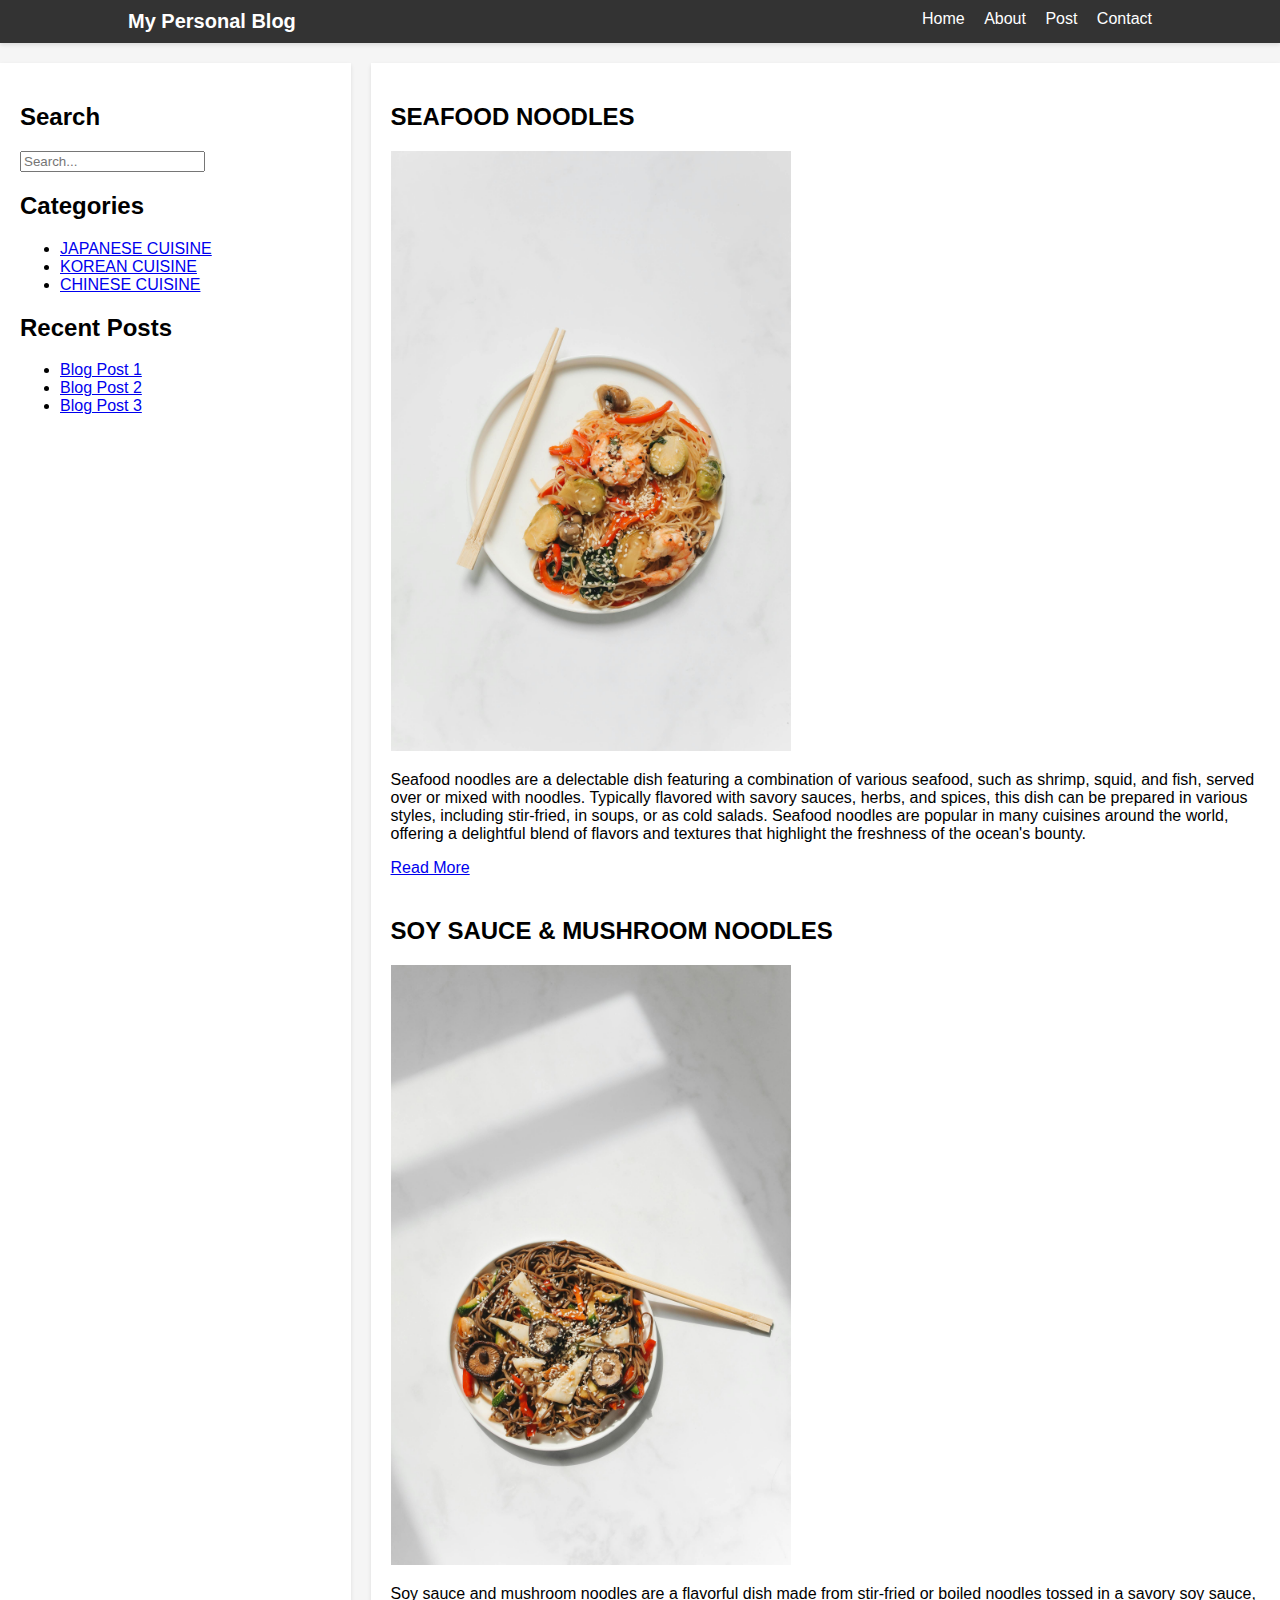
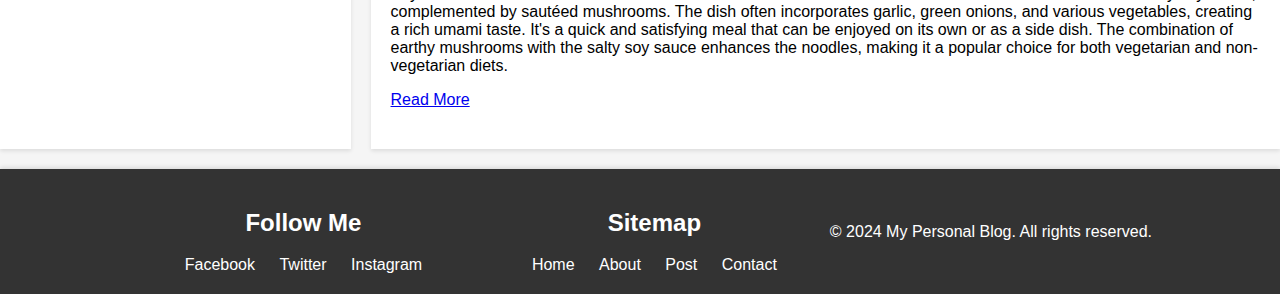
<file: index.html>
<!DOCTYPE html>
<html>
<head>
<title>My Personal Blog</title>
<link rel="stylesheet" href="css/styles.css">
</head>
<body>
<header>
<div class="header-content">
<div class="logo">
<h1>My Personal Blog</h1>
</div>
<nav>
<ul>
<li><a href="index.html">Home</a></li>
<li><a href="about.html">About</a></li>
<li><a href="posts.html">Post</a></li>
<li><a href="contact.html">Contact</a></li>
</ul>
</nav>
</div>
</header>
<main>
<aside class="sidebar">
<h2>Search</h2>
<input type="text" placeholder="Search...">
<h2>Categories</h2>
<ul>
<li><a href="#">JAPANESE CUISINE</a></li>
<li><a href="#">KOREAN CUISINE</a></li>
<li><a href="#">CHINESE CUISINE</a></li>
</ul>
<h2>Recent Posts</h2>
<ul>
<li><a href="blogpost1.html">Blog Post 1</a></li>
<li><a href="blogpost2.html">Blog Post 2</a></li>
<li><a href="blogpost3.html">Blog Post 3</a></li>
</ul>
</aside>
<section class="content">
<article class="blog-post">
<h2>SEAFOOD NOODLES</h2>
<img src="images/pexels-polina-tankilevitch-4518688.jpg" alt="pexels-polina-tankilevitch-4518688" width="400" height="500">
<p>Seafood noodles are a delectable dish featuring a combination of various seafood, such as shrimp, squid, and fish, served over or mixed with noodles. Typically flavored with savory sauces, herbs, and spices, this dish can be prepared in various styles, including stir-fried, in soups, or as cold salads. Seafood noodles are popular in many cuisines around the world, offering a delightful blend of flavors and textures that highlight the freshness of the ocean's bounty.</p>
<a href="#">Read More</a>
</article>
<article class="blog-post">
<h2>SOY SAUCE & MUSHROOM NOODLES</h2>
<img src="images/pexels-polina-tankilevitch-4518700.jpg" alt="pexels-polina-tankilevitch-4518700" width="400" height="500">
<p>Soy sauce and mushroom noodles are a flavorful dish made from stir-fried or boiled noodles tossed in a savory soy sauce, complemented by sautéed mushrooms. The dish often incorporates garlic, green onions, and various vegetables, creating a rich umami taste. It's a quick and satisfying meal that can be enjoyed on its own or as a side dish. The combination of earthy mushrooms with the salty soy sauce enhances the noodles, making it a popular choice for both vegetarian and non-vegetarian diets.</p>
<a href="#">Read More</a>
</article>
</section>
</main>
<footer>
<div class="footer-content">
<div class="social-media">
<h2>Follow Me</h2>
<ul>
<li><a href="#">Facebook</a></li>
<li><a href="#">Twitter</a></li>
<li><a href="#">Instagram</a></li>
</ul>
</div>
<div class="sitemap">
<h2>Sitemap</h2>
<ul>
<li><a href="index.html">Home</a></li>
<li><a href="about.html">About</a></li>
<li><a href="posts.html">Post</a></li>
<li><a href="contact.html">Contact</a></li>
</ul>
</div>
<p>&copy; 2024 My Personal Blog. All rights reserved.</p>
</div>
</footer>
</body>
</html>
</file>
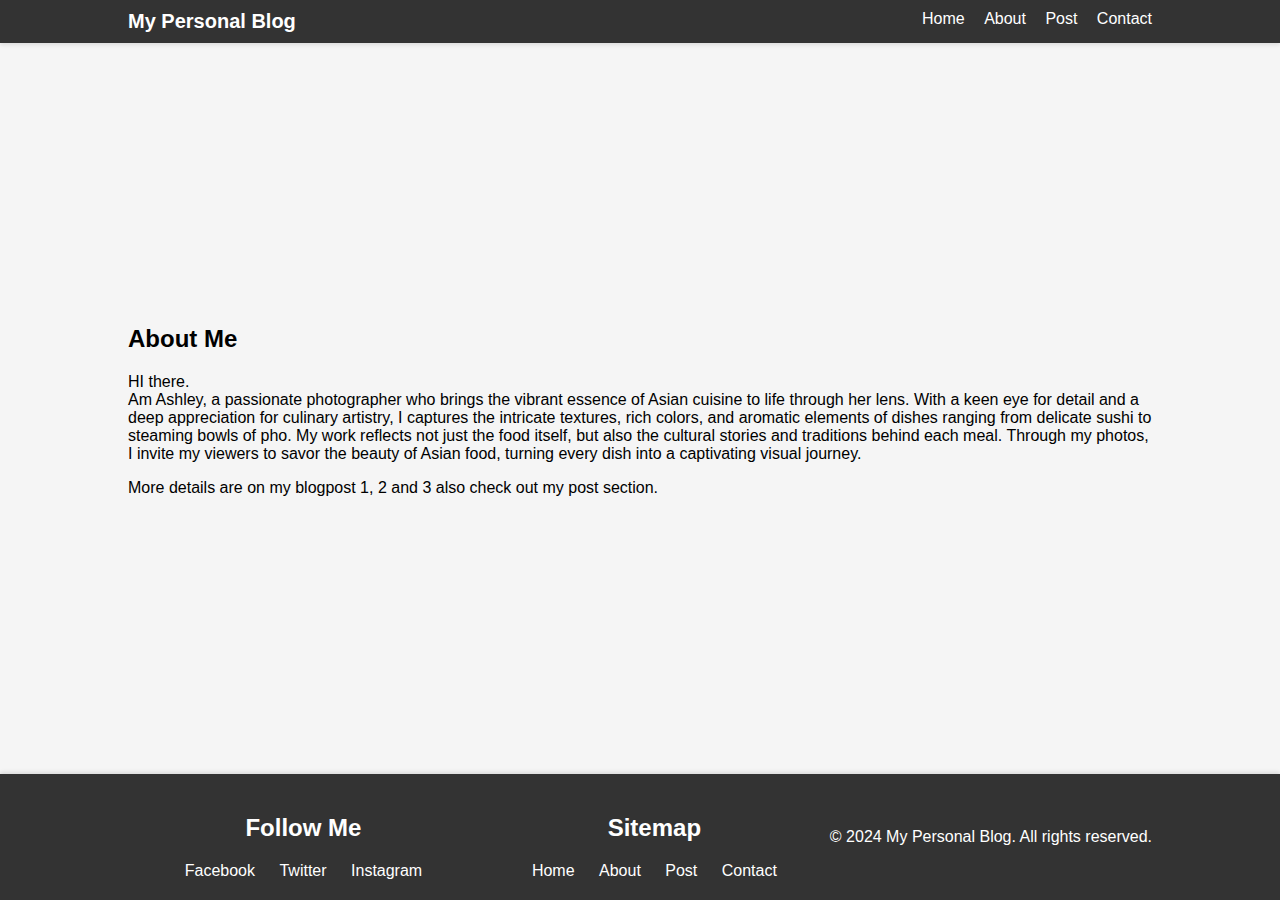
<file: about.html>
<!DOCTYPE html>
<html>
<head>
<title>About Me</title>
<link rel="stylesheet" href="css/styles.css">
</head>
<body>
<header>
<div class="header-content">
<div class="logo">
<h1>My Personal Blog</h1>
</div>
<nav>
<ul>
<li><a href="index.html">Home</a></li>
<li><a href="about.html">About</a></li>
<li><a href="post.html">Post</a></li>
<li><a href="contact.html">Contact</a></li>
</ul>
</nav>
</div>
</header>
<main>
<div class="main-content">
<section class="about-section">
<h2>About Me</h2>
<p>HI there.<br>Am Ashley, a passionate photographer who brings the vibrant essence of Asian cuisine to life through her lens. With a keen eye for detail and a deep appreciation for culinary artistry, I captures the intricate textures, rich colors, and aromatic elements of dishes ranging from delicate sushi to steaming bowls of pho. My work reflects not just the food itself, but also the cultural stories and traditions behind each meal. Through my photos, I invite my viewers to savor the beauty of Asian food, turning every dish into a captivating visual journey.</p>
<p>More details are on my blogpost 1, 2 and 3 also check out my post section.</p>
</section>
</div>
</main>
<footer>
<div class="footer-content">
<div class="social-media">
<h2>Follow Me</h2>
<ul>
<li><a href="#">Facebook</a></li>
<li><a href="#">Twitter</a></li>
<li><a href="#">Instagram</a></li>
</ul>
</div>
<div class="sitemap">
<h2>Sitemap</h2>
<ul>
<li><a href="index.html">Home</a></li>
<li><a href="about.html">About</a></li>
<li><a href="post.html">Post</a></li>
<li><a href="contact.html">Contact</a></li>
</ul>
</div>
<p>&copy; 2024 My Personal Blog. All rights reserved.</p>
</div>
</footer>
</body>
</html>
</file>
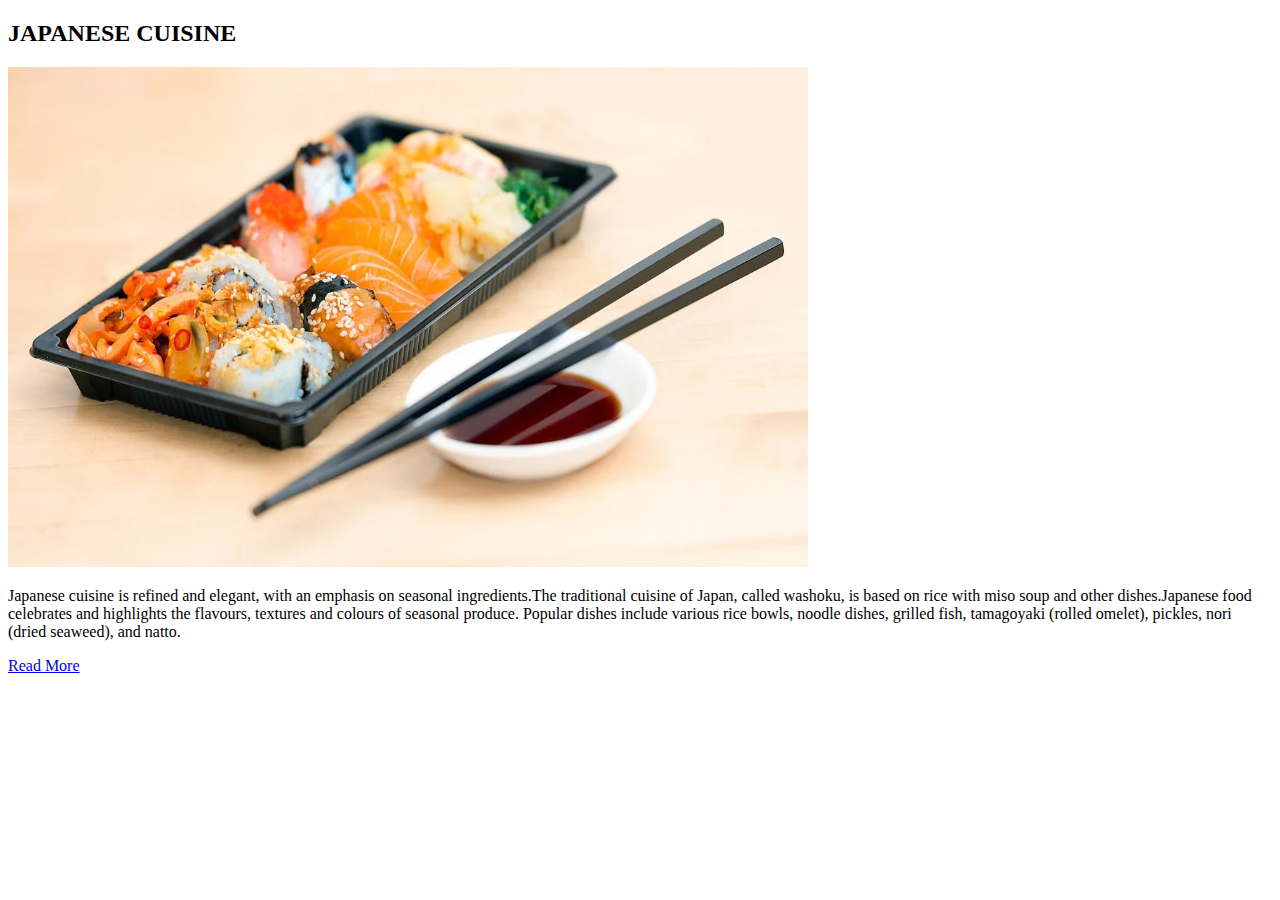
<file: blogpost1.html>
<!DOCTYPE html>
<html lang="en">
<head>
   
    <title>JAPANESE CUISINE</title>
</head>
<body>
    <main>

        <section class="content"> 
            <article class="blog-post"> 
                <h2>JAPANESE CUISINE</h2> 
                <img src="pexels-photo-248444.webp" alt="pexels-photo-248444" width="800" height="500">
                <p> Japanese cuisine is refined and elegant, with an emphasis on seasonal ingredients.The traditional cuisine of Japan, called washoku, is based on rice with miso soup and other dishes.Japanese food celebrates and highlights the flavours, textures and colours of seasonal produce. Popular dishes include various rice bowls, noodle dishes, grilled fish, tamagoyaki (rolled omelet), pickles, nori (dried seaweed), and natto.</p>
                <a href="readmore.html">Read More</a> 
            </article>
    </main>


</body>
</html>
</file>
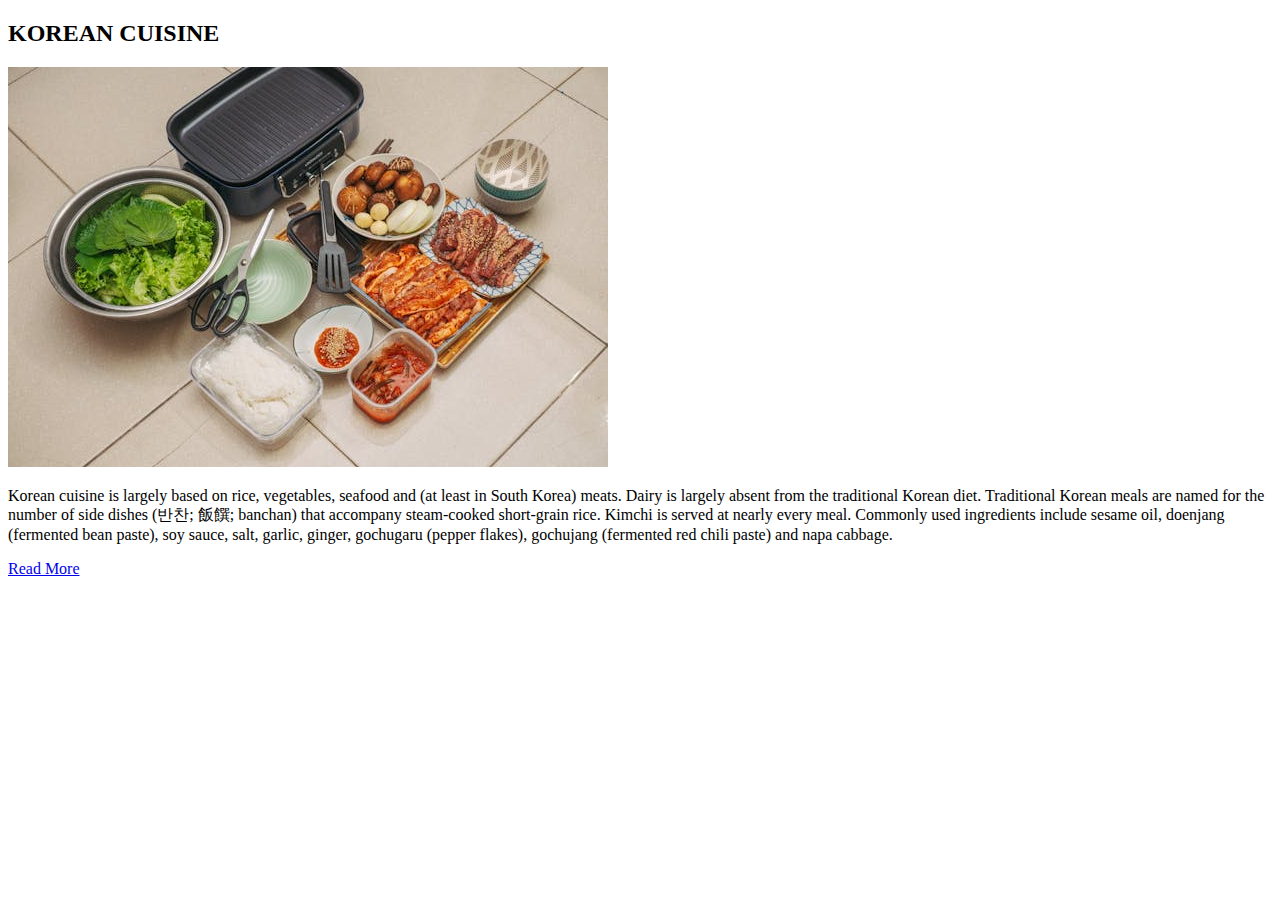
<file: blogpost2.html>
<!DOCTYPE html>
<html lang="en">
<head>
   
    <title>KOREAN CUISINE</title>
</head>
<body>
    <main>

        <section class="content"> 
            <article class="blog-post"> 
                <h2>KOREAN CUISINE</h2> 
                <img src="pexels-photo-8288043.jpeg" alt="pexels-photo-8288043">
                <p>Korean cuisine is largely based on rice, vegetables, seafood and (at least in South Korea) meats. Dairy is largely absent from the traditional Korean diet. Traditional Korean meals are named for the number of side dishes (반찬; 飯饌; banchan) that accompany steam-cooked short-grain rice. Kimchi is served at nearly every meal. Commonly used ingredients include sesame oil, doenjang (fermented bean paste), soy sauce, salt, garlic, ginger, gochugaru (pepper flakes), gochujang (fermented red chili paste) and napa cabbage.</p> 
                <a href="readmore.html">Read More</a> 
            </article>
    </main>


</body>
</html>
</file>
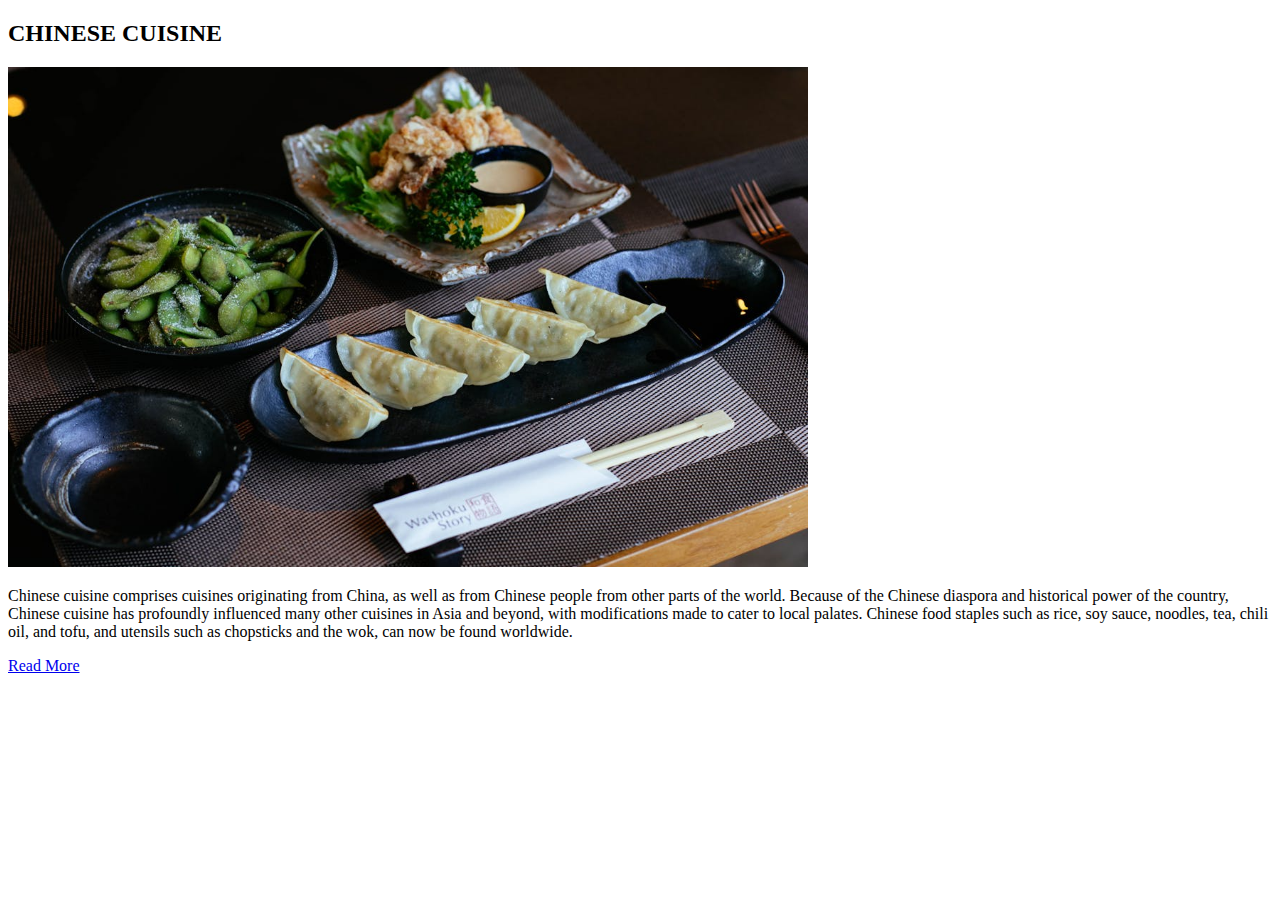
<file: blogpost3.html>
<!DOCTYPE html>
<html lang="en">
<head>
   
    <title>CHINESE CUISINE</title>
</head>
<body>
    <main>

        <section class="content"> 
            <article class="blog-post"> 
                <h2>CHINESE CUISINE</h2> 
                <img src="pexels-photo-1860200.jpeg" alt="pexels-photo-1860200" width="800" height="500">
                <p>Chinese cuisine comprises cuisines originating from China, as well as from Chinese people from other parts of the world. Because of the Chinese diaspora and historical power of the country, Chinese cuisine has profoundly influenced many other cuisines in Asia and beyond, with modifications made to cater to local palates. Chinese food staples such as rice, soy sauce, noodles, tea, chili oil, and tofu, and utensils such as chopsticks and the wok, can now be found worldwide.</p> 
                <a href="readmore.html">Read More</a> 
            </article>
    </main>


</body>
</html>
</file>
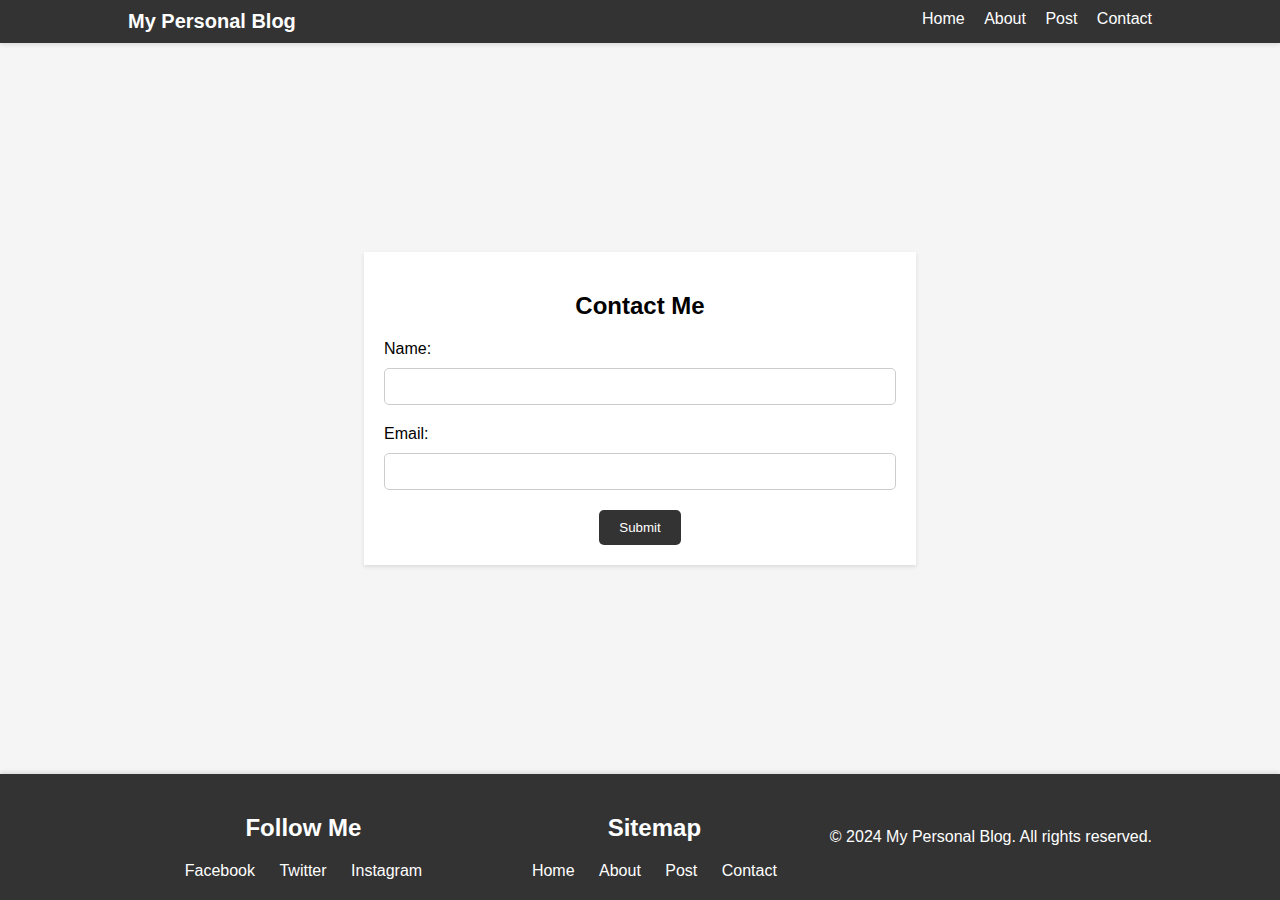
<file: contact.html>
<!DOCTYPE html>
<html>
<head>
<title>Contact Me</title>
<link rel="stylesheet" href="css/styles.css">
</head>
<body>
<header>
<div class="header-content">
<div class="logo">
<h1>My Personal Blog</h1>
</div>
<nav>
<ul>
<li><a href="index.html">Home</a></li>
<li><a href="about.html">About</a></li>
<li><a href="posts.html">Post</a></li>
<li><a href="contact.html">Contact</a></li>
</ul>
</nav>
</div>
</header>
<main>
<div class="main-content">
<section class="contact-section">
<h2>Contact Me</h2>
<form action="submit_form.php" method="post">
<label for="name">Name:</label>
<input type="text" id="name" name="name">
<label for="email">Email:</label>
<input type="email" id="email" name="email">
<input type="submit" value="Submit">
</form>
</section>
</div>
</main>
<footer>
<div class="footer-content">
<div class="social-media">
<h2>Follow Me</h2>
<ul>
<li><a href="#">Facebook</a></li>
<li><a href="#">Twitter</a></li>
<li><a href="#">Instagram</a></li>
</ul>
</div>
<div class="sitemap">
<h2>Sitemap</h2>
<ul>
<li><a href="index.html">Home</a></li>
<li><a href="about.html">About</a></li>
<li><a href="posts.html">Post</a></li>
<li><a href="contact.html">Contact</a></li>
</ul>
</div>
<p>&copy; 2024 My Personal Blog. All rights reserved.</p>
</div>
</footer>
</body>
</html>
</file>
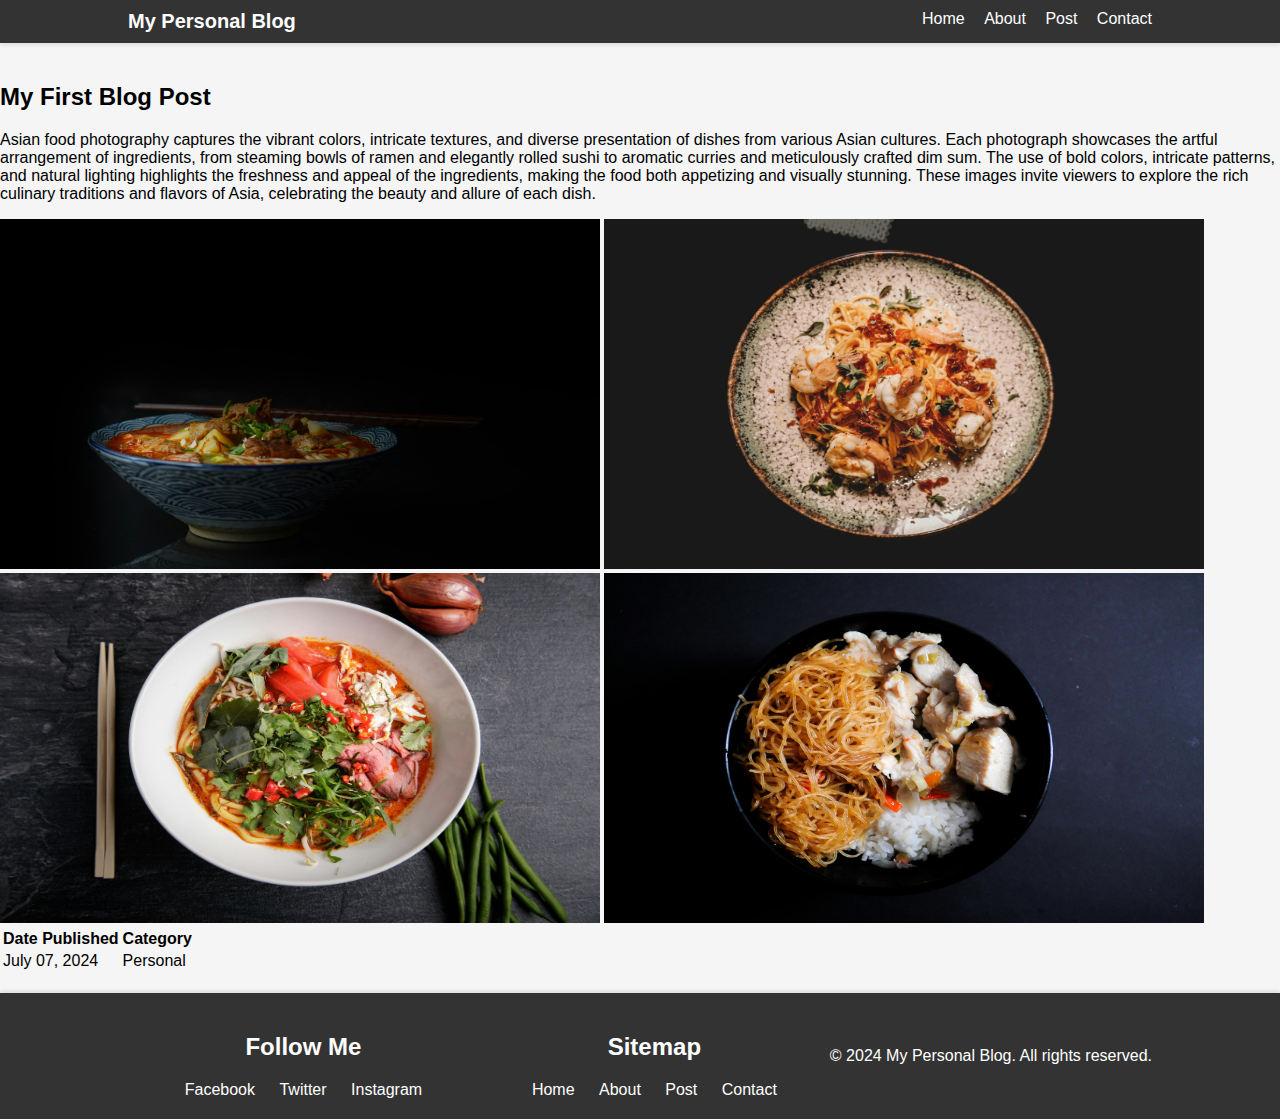
<file: posts.html>
<!DOCTYPE html> 
<html> 
<head> 
    <title>My First Blog Post</title> 
    <link rel="stylesheet" href="css/styles.css">
</head> 
<body> 

    
    <header> 
        <div class="header-content"> 
            <div class="logo"> 
                <h1>My Personal Blog</h1> 
            </div> 
            <nav> 
                <ul> 
                    <li><a href="index.html">Home</a></li> 
                    <li><a href="about.html">About</a></li> 
                    <li><a href="posts.html">Post</a></li> 
                    <li><a href="contact.html">Contact</a></li> 
                </ul> 
            </nav> 
        </div> 
    </header> 



    
    <main> 
        <article> 
            <h2>My First Blog Post</h2> 
            <p>Asian food photography captures the vibrant colors, intricate textures, and diverse presentation of dishes from various Asian cultures. Each photograph showcases the artful arrangement of ingredients, from steaming bowls of ramen and elegantly rolled sushi to aromatic curries and meticulously crafted dim sum. The use of bold colors, intricate patterns, and natural lighting highlights the freshness and appeal of the ingredients, making the food both appetizing and visually stunning. These images invite viewers to explore the rich culinary traditions and flavors of Asia, celebrating the beauty and allure of each dish.</p> 
            <img src="pexels-catscoming-1907227.jpg" class="pexels-catscoming-1907227" width="600" height= "350">
            <img src="pexels-jonathanborba-3009323.jpg" class="pexels-jonathanborba-3009323" width="600" height= "350">
            <img src="pexels-son-tung-tran-17375059-6454809.jpg" class="pexels-son-tung-tran-17375059-6454809" width="600" height= "350">
            <img src="pexels-annl-2284604.jpg" class="pexels-annl-2284604" width="600" height= "350">
            
           
            <table> 
                <tr> 
                    <th>Date Published</th> 
                    <th>Category</th> 
                </tr> 
                <tr> 
                    <td>July 07, 2024</td> 
                    <td>Personal</td> 
                </tr> 
            </table> 
        </article> 
    </main> 
    <footer> 
        <div class="footer-content"> 
            <div class="social-media"> 
                <h2>Follow Me</h2> 
                <ul> 
                    <li><a href="#">Facebook</a></li> 
                    <li><a href="#">Twitter</a></li> 
                    <li><a href="#">Instagram</a></li> 
                </ul> 
            </div> 
            <div class="sitemap"> 
                <h2>Sitemap</h2> 
                <ul> 
                    <li><a href="index.html">Home</a></li> 
                    <li><a href="about.html">About</a></li> 
                    <li><a href="posts.html">Post</a></li> 
                    <li><a href="contact.html">Contact</a></li> 
                </ul> 
            </div> 
            <p>&copy; 2024 My Personal Blog. All rights reserved.</p> 
        </div> 
    </footer> 
</body> 
</html>
</file>
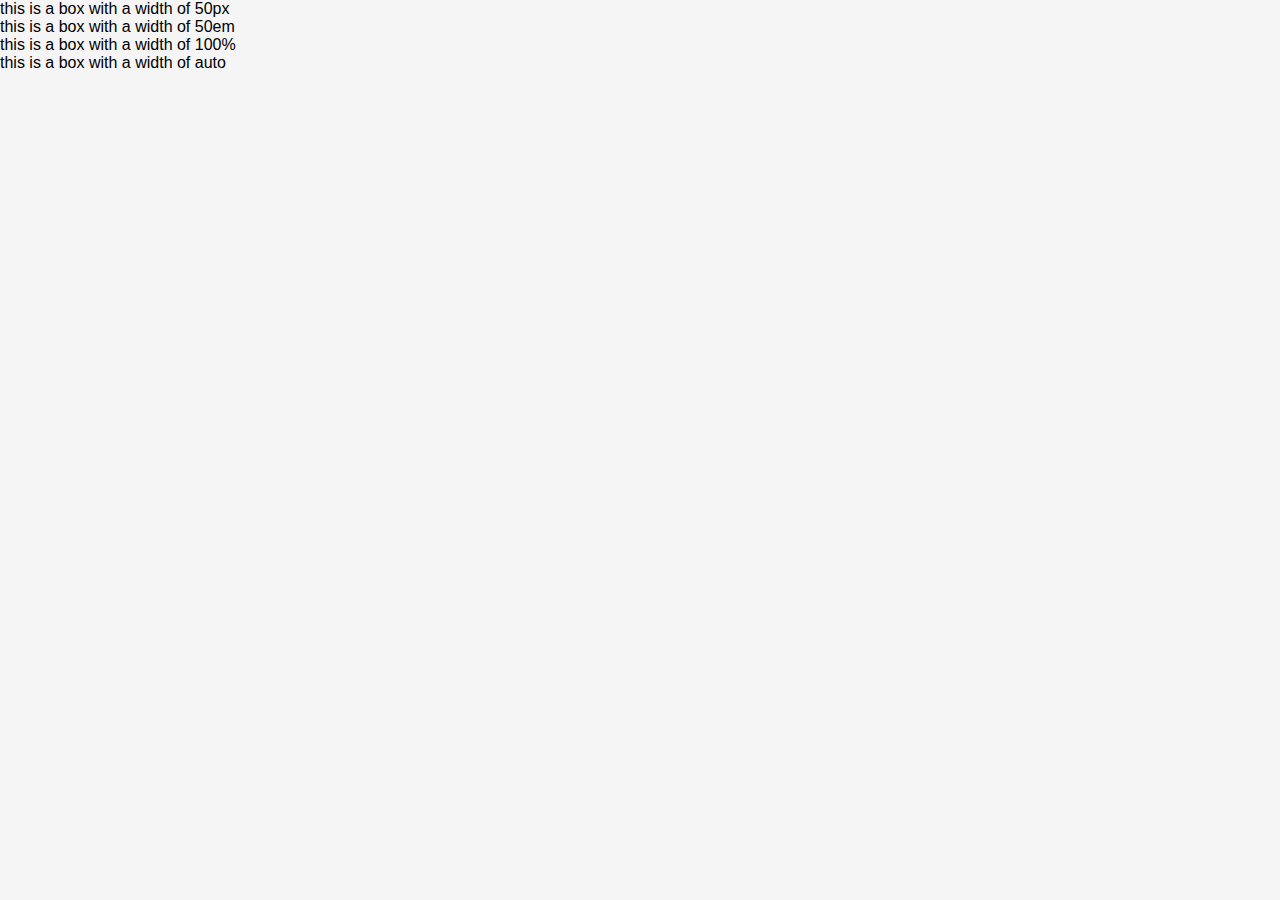
<file: test.html>
<!DOCTYPE html>
<html lang="en">
<head>
    <meta charset="UTF-8">
    <meta name="viewport" content="width=<device-width>, initial-scale=1.0">
    <title>Document</title>
    <link rel="stylesheet" href="css/styles.css">
</head>
<body>
    <div id="box1"> this is a box with a width of 50px </div> 
        <div id="box2"> this is a box with a width of 50em </div> 
            <div id="box3"> this is a box with a width of 100% </div> 
                <div id="box4">this is a box with a width of auto </div> 
</body>
</html>
</file>
<file: css/styles.css>
/*global styles*/
html, body {
    height: 100%;
    margin: 0;
    padding: 0;
    font-family: Arial, sans-serif;
    background-color: #f5f5f5;
    }
    body {
    display: flex;
    flex-direction: column;
    }
    /* Header styles */
    .header-content, .main-content, .footer-content {
    width: 80%;
    margin: auto;
    }
    header {
    background: #333;
    color: #fff;
    padding: 10px 0;
    box-shadow: 0 2px 4px rgba(0, 0, 0, 0.1);
    }
    header .logo {
    display: inline-block;
    }
    header .logo h1 {
    font-size: 20px;
    margin: 0;
    padding: 0;
    }
    header nav {
    display: inline-block;
    float: right;
    }
    header nav ul {
    list-style: none;
    margin: 0;
    padding: 0;
    }
    header nav ul li {
    display: inline;
    margin-left: 15px;
    }
    header nav ul li a {
    color: #fff;
    text-decoration: none;
    font-size: 16px;
    transition: color 0.3s;
    }
    header nav ul li a:hover {
    color: #ffd700;
    }
    /* main styles */
    main {
    display: flex;
    flex: 1;
    margin: 20px 0;
    justify-content: space-between;
    }
    .sidebar {
    width: 25%;
    padding: 20px;
    background: #fff;
    box-shadow: 0 2px 4px rgba(0, 0, 0, 0.1);
    }
    .content {
    width: 70%;
    padding: 20px;
    background: #fff;
    box-shadow: 0 2px 4px rgba(0, 0, 0, 0.1);
    display: flex;
    flex-direction: column;
    margin-left: 20px; /* Added margin for space between sidebar and 
    content */
    }
    .blog-post {
    margin-bottom: 20px;
    }
    .blog-post img {
    max-width: 100%;
    height: auto;
    }
    /* footer styles */
    footer {
    background: #333;
    color: #fff;
    text-align: center;
    padding: 20px 0;
    box-shadow: 0 -2px 4px rgba(0, 0, 0, 0.1);
    width: 100%;
    position: relative;
    }
    .footer-content {
    display: flex;
    justify-content: space-between;
    align-items: center;
    }
    .footer-content div {
    flex: 1;
    margin: 0 20px;
    }
    .footer-content ul {
    list-style: none;
    padding: 0;
    margin: 0;
    }
    .footer-content ul li {
    display: inline;
    margin: 0 10px;
    }
    .footer-content ul li a {
    color: #fff;
    text-decoration: none;
    transition: color 0.3s;
    }
    .footer-content ul li a:hover {
    color: #ffd700;
    }
    /* Contact form styles */
    .contact-section {
    width: 50%; /* Set the width of the contact form */
    max-width: 600px; /* Ensure the form doesn't get too wide on large 
    screens */
    margin: auto; /* Center the form */
    background: #fff;
    padding: 20px;
    box-shadow: 0 2px 4px rgba(0, 0, 0, 0.1);
    }
    .contact-section h2 {
    text-align: center;
    }
    .contact-section form {
    display: flex;
    flex-direction: column;
    }
    .contact-section form label {
    margin-bottom: 10px;
    }
    .contact-section form input[type="text"],
    .contact-section form input[type="email"] {
    width: 100%;
    padding: 10px;
    margin-bottom: 20px;
    border: 1px solid #ccc;
    border-radius: 5px;
    box-sizing: border-box; /* Include padding and border in the element's 
    total width and height */
    }
    .contact-section form input[type="submit"] {
    background: #333;
    color: #fff;
    padding: 10px 20px;
    border: none;
    border-radius: 5px;
    cursor: pointer;
    transition: background 0.3s;
    align-self: center; /* Center the submit button */
    }
    .contact-section form input[type="submit"]:hover {
    background: #555;
    }
</file>
